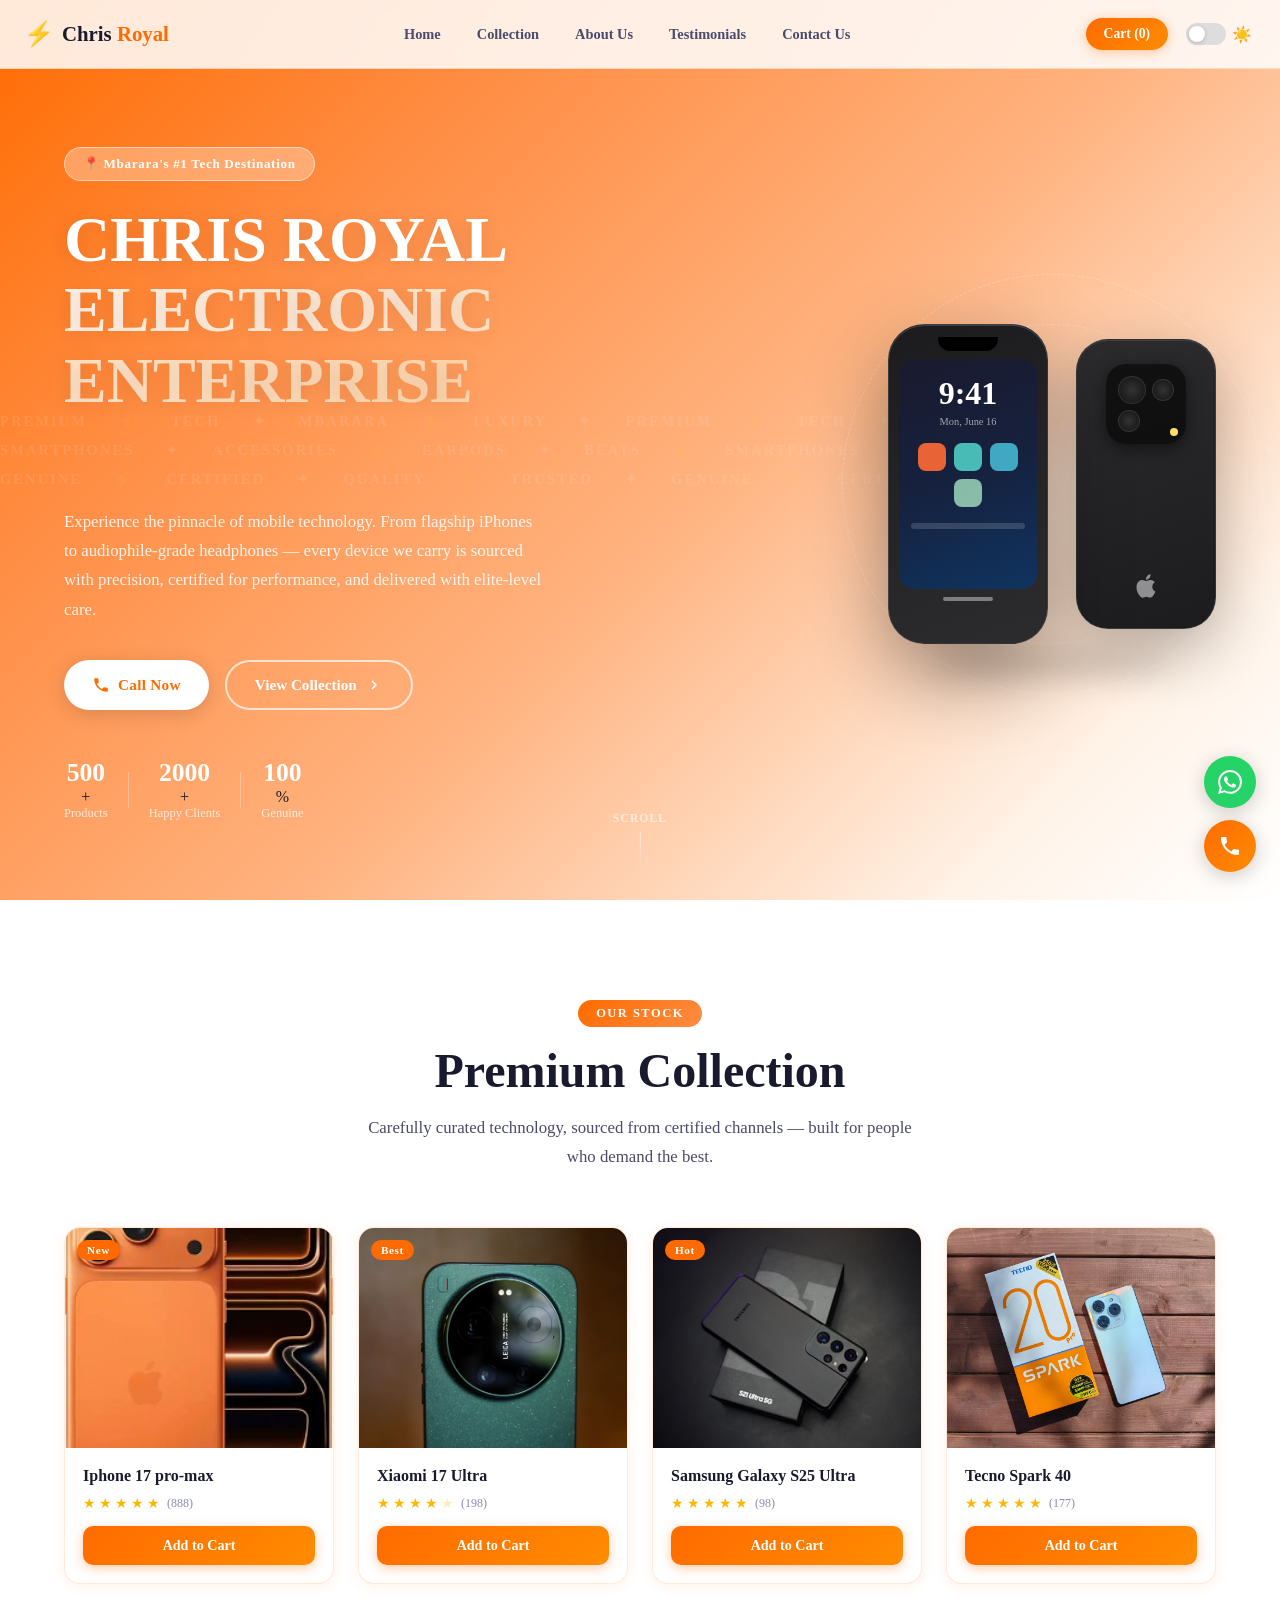
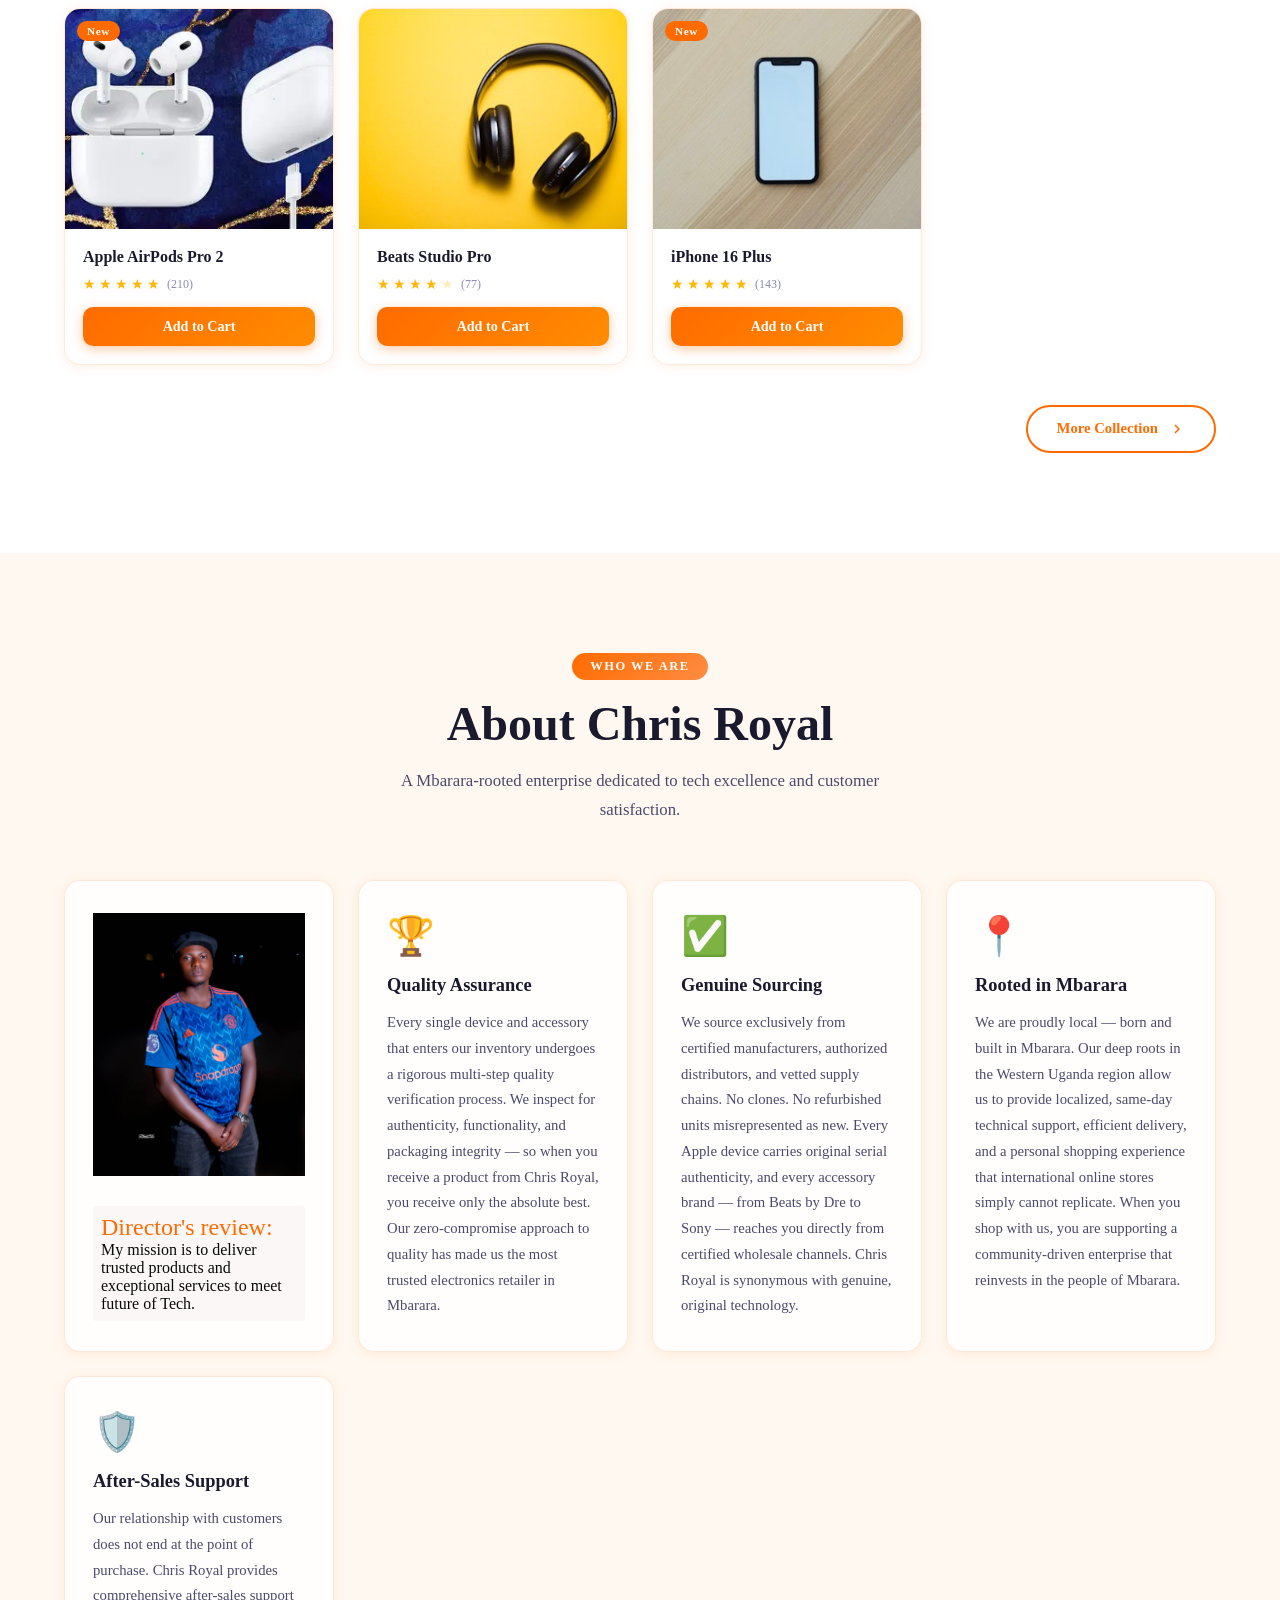
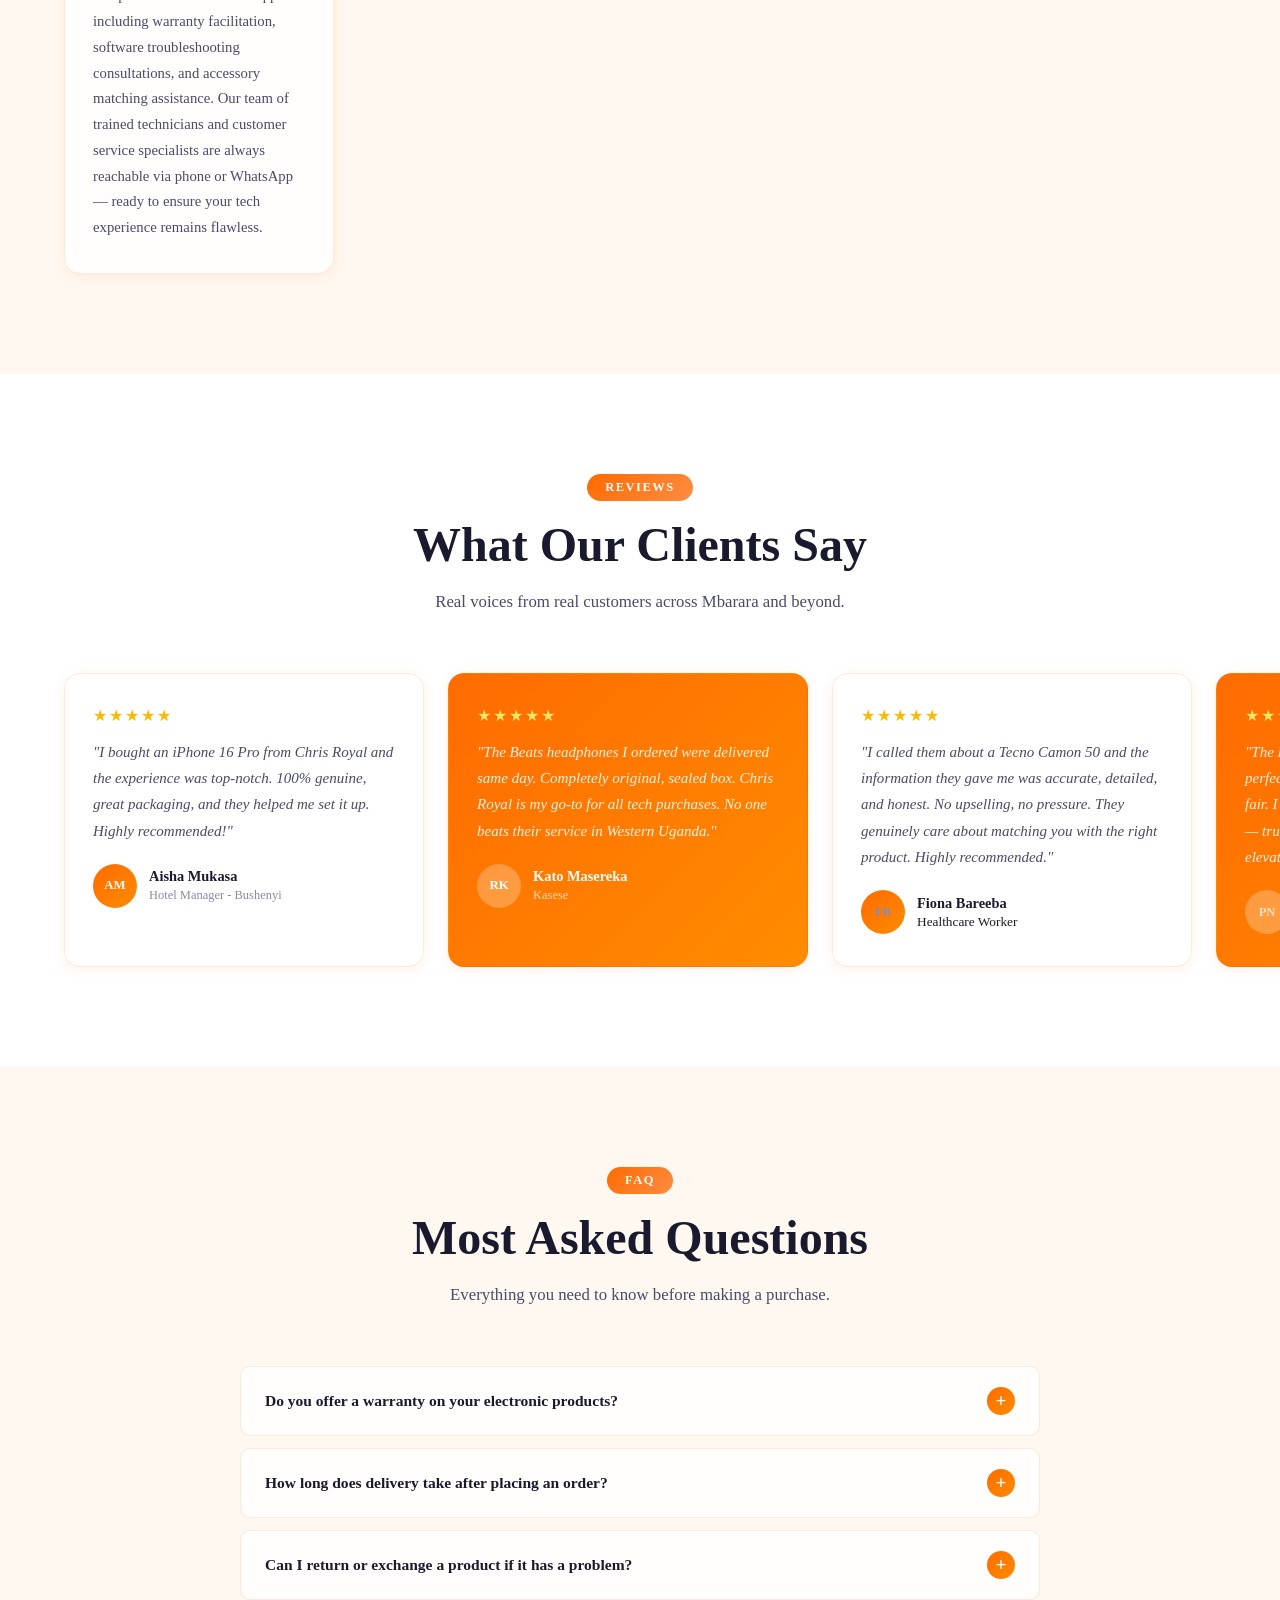
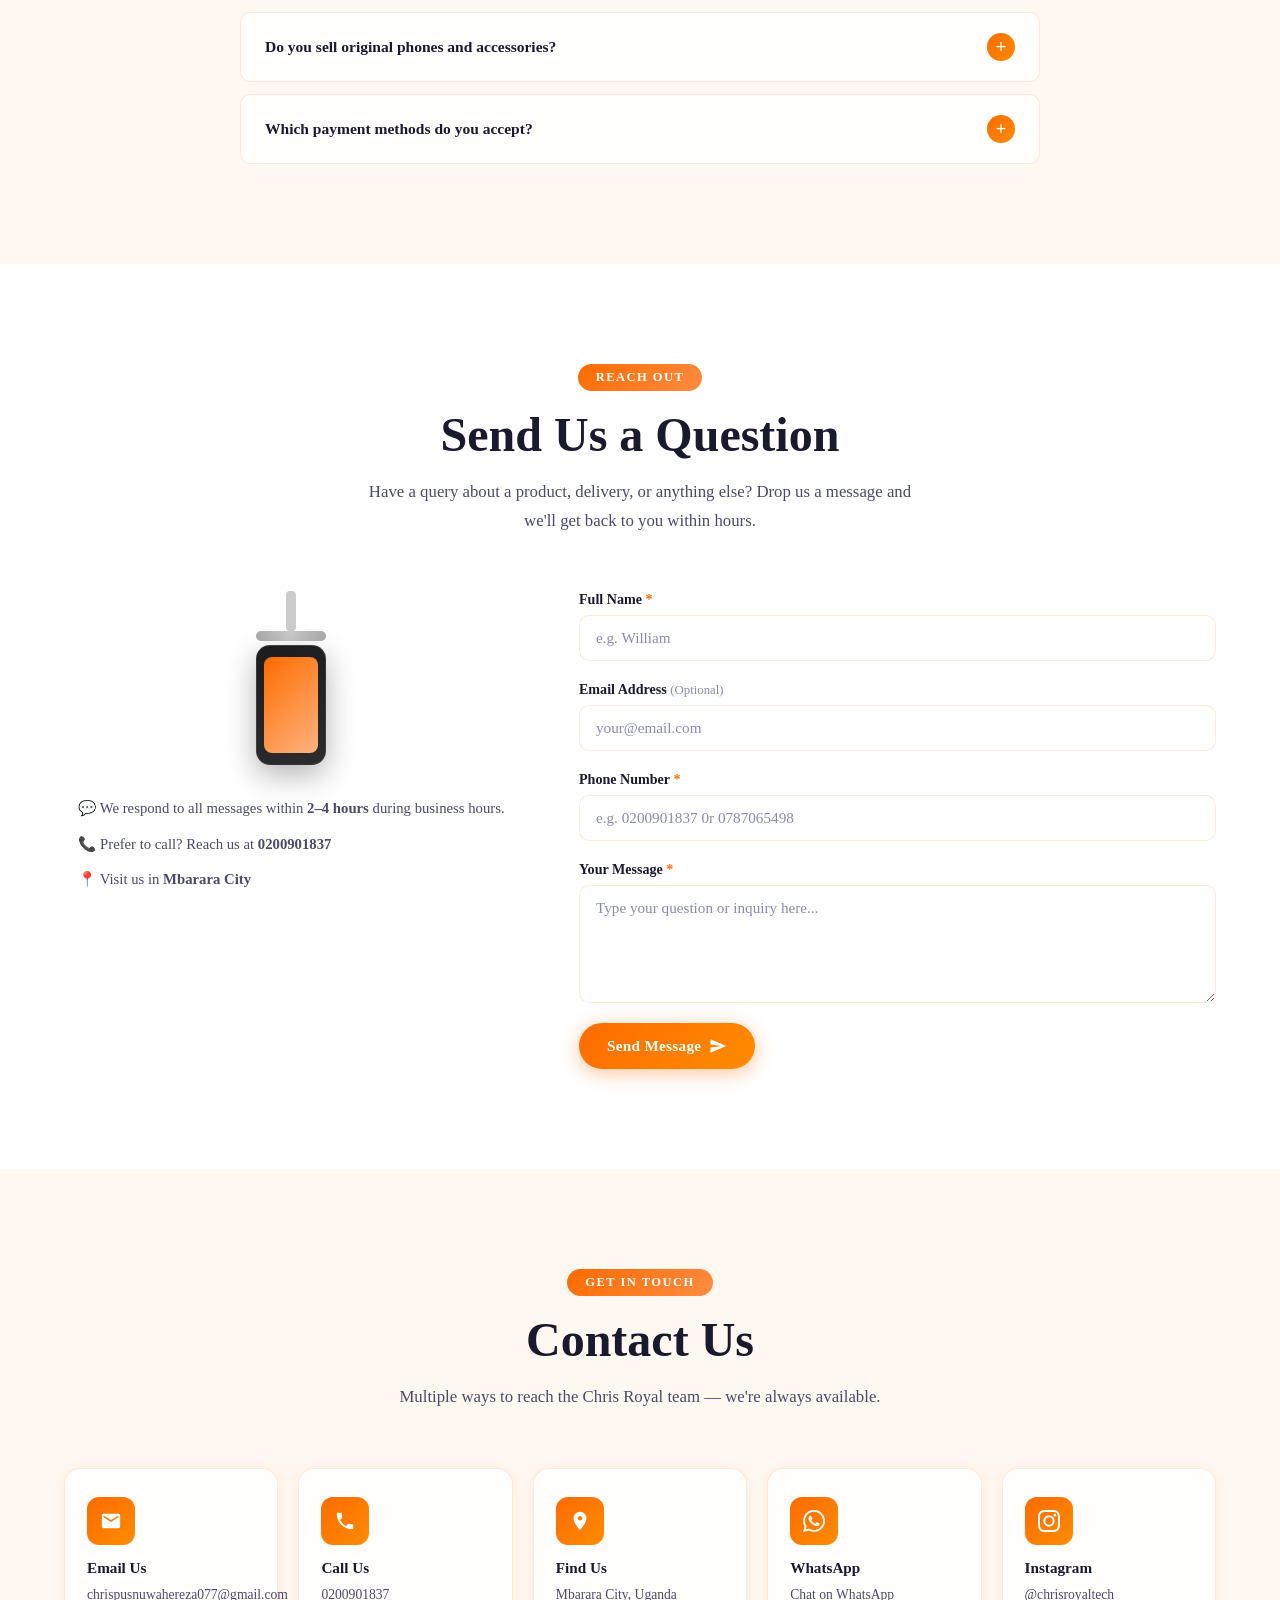
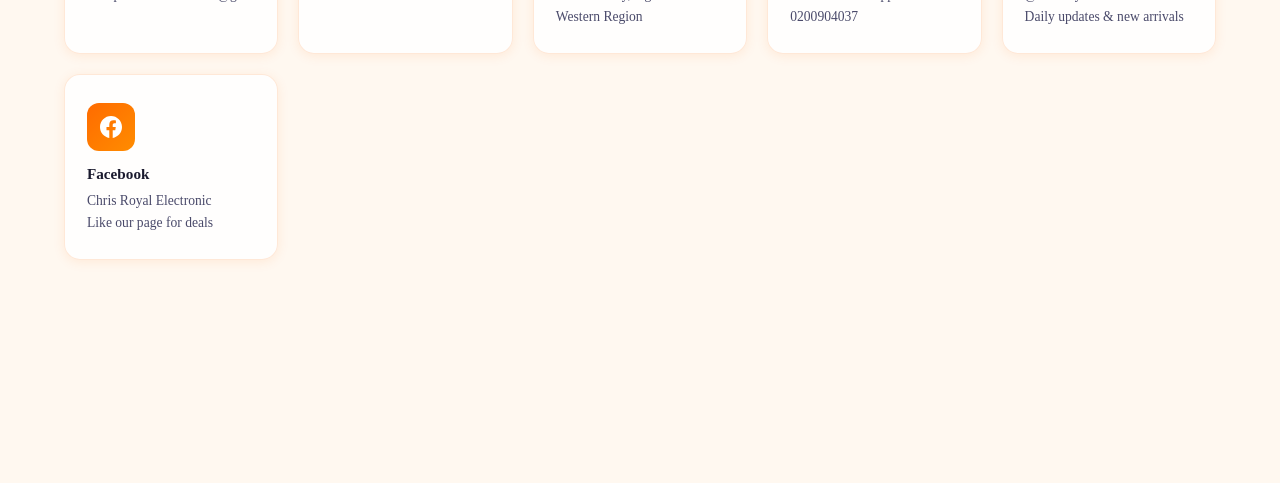
<file: index.html>
<!DOCTYPE html>
<html lang="en">
<head>
  <meta charset="UTF-8" />
  <meta name="viewport" content="width=device-width, initial-scale=1.0" />
  <meta name="description" content="Chris Royal Electronic Enterprise – Premium phones and high-end accessories in Mbarara, Uganda. Shop the latest Tecno, Samsung, iPhones and more." />
  <meta name="keywords" content="phones Mbarara, electronics Uganda, Tecno, iPhone, Samsung, earpods, accessories" />
  <meta name="author" content="Chris Royal Electronic Enterprise" />
  <meta property="og:title" content="Chris Royal Electronic Enterprise" />
  <meta property="og:description" content="Premium phones & accessories in Mbarara. Authenticity guaranteed." />
  <title>Chris Royal Electronic Enterprise - Mbarara</title>
  <link rel="stylesheet" href="style2.css" />
  <link rel="preconnect" href="https://fonts.googleapis.com" />
  <link rel="preconnect" href="https://fonts.gstatic.com" crossorigin />
  <link href="https://fonts.googleapis.com/css2?family=Clash+Display:wght@400;500;600;700&family=Syne:wght@400;600;700;800&family=DM+Sans:ital,opsz,wght@0,9..40,300;0,9..40,400;0,9..40,500;1,9..40,300&display=swap" rel="stylesheet" />
</head>
<body class="light-mode">

  <!-- ====== NAVBAR ====== -->
  <nav class="navbar" id="navbar">
    <div class="nav-inner">
      <div class="nav-logo">
        <span class="logo-icon">⚡</span>
        <span class="logo-text">Chris <strong>Royal</strong></span>
      </div>
      <ul class="nav-links reveal-up" id="navLinks">
        <li><a href="#hero">Home</a></li>
        <li><a href="#collection">Collection</a></li>
        <li><a href="#about">About Us</a></li>
        <li><a href="#testimonials">Testimonials</a></li>
        <li><a href="#contact">Contact Us</a></li>
      </ul>
      <div class="nav-right reveal-up">
        <a href="checkout2.html" class="cart-btn" id="cartBtn">Cart (<span id="cartCount">0</span>)</a>
        <button class="theme-toggle" id="themeToggle" aria-label="Toggle theme">
          <span class="toggle-track">
            <span class="toggle-thumb"></span>
          </span>
          <span class="toggle-label" id="themeLabel">☀️</span>
        </button>
        <button class="hamburger" id="hamburger" aria-label="Menu">
          <span></span><span></span><span></span>
        </button>
      </div>
    </div>
  </nav>

  <!-- ====== HERO SECTION ====== -->
  <section class="hero" id="hero">
    <div class="hero-bg-texture">
      <div class="texture-loop">
        <div class="texture-row">
          <span>PREMIUM</span><span>⚡</span><span>TECH</span><span>✦</span>
          <span>MBARARA</span><span>⚡</span><span>LUXURY</span><span>✦</span>
          <span>PREMIUM</span><span>⚡</span><span>TECH</span><span>✦</span>
          <span>MBARARA</span><span>⚡</span><span>LUXURY</span><span>✦</span>
        </div>
        <div class="texture-row reverse">
          <span>SMARTPHONES</span><span>✦</span><span>ACCESSORIES</span><span>⚡</span>
          <span>EARPODS</span><span>✦</span><span>BEATS</span><span>⚡</span>
          <span>SMARTPHONES</span><span>✦</span><span>ACCESSORIES</span><span>⚡</span>
          <span>EARPODS</span><span>✦</span><span>BEATS</span><span>⚡</span>
        </div>
        <div class="texture-row">
          <span>GENUINE</span><span>⚡</span><span>CERTIFIED</span><span>✦</span>
          <span>QUALITY</span><span>⚡</span><span>TRUSTED</span><span>✦</span>
          <span>GENUINE</span><span>⚡</span><span>CERTIFIED</span><span>✦</span>
          <span>QUALITY</span><span>⚡</span><span>TRUSTED</span><span>✦</span>
        </div>
      </div>
    </div>
    <div class="hero-content">
      <div class="hero-text">
        <div class="hero-badge reveal-up">📍 Mbarara's #1 Tech Destination</div>
        <h1 class="hero-headline reveal-right">
          CHRIS ROYAL<br />
          <div>
          <span class="headline-accent reveal-up">ELECTRONIC ENTERPRISE</span>
          </div>
          <br />
        </h1>
        <p class="hero-sub reveal-right">Experience the pinnacle of mobile technology. From flagship iPhones to audiophile-grade headphones — every device we carry is sourced with precision, certified for performance, and delivered with elite-level care.</p>
        <div class="hero-cta-row reveal-right">
          <button class="btn-primary" onclick="window.location.href='tel:0200901837'">
            <svg width="18" height="18" viewBox="0 0 24 24" fill="currentColor"><path d="M6.62 10.79c1.44 2.83 3.76 5.14 6.59 6.59l2.2-2.2c.27-.27.67-.36 1.02-.24 1.12.37 2.33.57 3.57.57.55 0 1 .45 1 1V20c0 .55-.45 1-1 1-9.39 0-17-7.61-17-17 0-.55.45-1 1-1h3.5c.55 0 1 .45 1 1 0 1.25.2 2.45.57 3.57.11.35.03.74-.25 1.02l-2.2 2.2z"/></svg>
            Call Now
          </button>
          <button class="btn-secondary" onclick="document.getElementById('collection').scrollIntoView({behavior:'smooth'})">
            View Collection
            <svg width="18" height="18" viewBox="0 0 24 24" fill="currentColor"><path d="M8.59 16.59L13.17 12 8.59 7.41 10 6l6 6-6 6-1.41-1.41z"/></svg>
          </button>
        </div>
        <div class="hero-stats reveal-up">
          <div class="stat"><strong class="stat-num" data-target="500">0</strong>+<span class="stat-label">Products</span></div>
          <div class="stat-div"></div>
          <div class="stat"><strong  class="stat-num" data-target="2000">0</strong>+<span class="stat-label">Happy Clients</span></div>
          <div class="stat-div"></div>
          <div class="stat"><strong  class="stat-num" data-target="100">0</strong>%<span class="stat-label">Genuine</span></div>
        </div>
      </div>
      <div class="hero-phone">
        <div class="phone-glow"></div>
        <div class="iphone-wrap">
          <!-- iPhone 17 Front -->
          <div class="iphone-front">
            <div class="iphone-notch"></div>
            <div class="iphone-screen">
              <div class="screen-time">9:41</div>
              <div class="screen-date">Mon, June 16</div>
              <div class="screen-icons">
                <div class="s-icon" style="background:#FF6B35"></div>
                <div class="s-icon" style="background:#4ECDC4"></div>
                <div class="s-icon" style="background:#45B7D1"></div>
                <div class="s-icon" style="background:#96CEB4"></div>
              </div>
              <div class="screen-bar"></div>
            </div>
            <div class="iphone-home-bar"></div>
          </div>
          <!-- iPhone 17 Back -->
          <div class="iphone-back">
            <div class="camera-module">
              <div class="cam cam-main"></div>
              <div class="cam cam-ultra"></div>
              <div class="cam cam-tele"></div>
              <div class="cam-flash"></div>
            </div>
            <div class="apple-logo">
              <svg viewBox="0 0 24 24" fill="currentColor" width="28" height="28"><path d="M18.71 19.5c-.83 1.24-1.71 2.45-3.05 2.47-1.34.03-1.77-.79-3.29-.79-1.53 0-2 .77-3.27.82-1.31.05-2.3-1.32-3.14-2.53C4.25 17 2.94 12.45 4.7 9.39c.87-1.52 2.43-2.48 4.12-2.51 1.28-.02 2.5.87 3.29.87.78 0 2.26-1.07 3.8-.91.65.03 2.47.26 3.64 1.98-.09.06-2.17 1.28-2.15 3.81.03 3.02 2.65 4.03 2.68 4.04-.03.07-.42 1.44-1.38 2.83M13 3.5c.73-.83 1.94-1.46 2.94-1.5.13 1.17-.34 2.35-1.04 3.19-.69.85-1.83 1.51-2.95 1.42-.15-1.15.41-2.35 1.05-3.11z"/></svg>
            </div>
          </div>
        </div>
        <div class="phone-shadow"></div>
        <div class="orbit-ring ring-1"></div>
        <div class="orbit-ring ring-2"></div>
      </div>
    </div>
    <div class="hero-scroll-hint">
      <span>Scroll</span>
      <div class="scroll-line"></div>
    </div>
  </section>

  <!-- ====== COLLECTION SECTION ====== -->
  <section class="collection-section reveal-right" id="collection">
    <div class="container">
      <div class="section-header">
        <span class="section-badge">Our Stock</span>
        <h2>Premium Collection</h2>
        <p>Carefully curated technology, sourced from certified channels — built for people who demand the best.</p>
      </div>
      <div class="product-grid" id="productGrid">
        <!-- EXPLICITLY CODED TEMPLATE CARD -->
        <!--<div class="product-card" data-id="1">
          <div class="card-img-wrap">
            <img src="images/iphone17.webp" alt="iPhone 17 Pro Max" loading="lazy" />
            <div class="card-badge-new">New</div>
          </div>
          <div class="card-body">
            <h3 class="card-title">iPhone 17 Pro Max</h3>
            <div class="card-rating">
              <span class="star">★</span><span class="star">★</span><span class="star">★</span><span class="star">★</span><span class="star">★</span>
              <span class="rating-count">(124)</span>
            </div>
            <button class="add-to-cart-btn" onclick="addToCart(this, 1, 'iPhone 17 Pro Max', '')">
              Add to Cart
            </button>
          </div>
        </div>-->
      </div>
      <div class="more-collection-wrap">
        <button class="more-btn" id="moreBtn" onclick="loadMoreProducts()">
          More Collection
          <svg width="18" height="18" viewBox="0 0 24 24" fill="currentColor"><path d="M8.59 16.59L13.17 12 8.59 7.41 10 6l6 6-6 6-1.41-1.41z"/></svg>
        </button>
      </div>
    </div>
  </section>

  <!-- ====== ABOUT US SECTION ====== -->
  <section class="about-section" id="about">
    <div class="container">
      <div class="section-header reveal-up ">
        <span class="section-badge">Who We Are</span>
        <h2>About Chris Royal</h2>
        <p>A Mbarara-rooted enterprise dedicated to tech excellence and customer satisfaction.</p>
      </div>
      <div class="about-grid">
          <div class="about-card">
          <div class="about-img"><img src="images/chris.jpg" alt="Chrispus photo" loading="lazy">
          <div class="about-me"><span class="director">Director's review:</span> My mission is to deliver trusted products and exceptional services to meet future of Tech.
          </div>
          </div>
        </div>
        <div class="about-card reveal-up">
          <div class="about-icon">🏆</div>
          <h3>Quality Assurance</h3>
          <p>Every single device and accessory that enters our inventory undergoes a rigorous multi-step quality verification process. We inspect for authenticity, functionality, and packaging integrity — so when you receive a product from Chris Royal, you receive only the absolute best. Our zero-compromise approach to quality has made us the most trusted electronics retailer in Mbarara.</p>
        </div>
        <div class="about-card reveal-up">
          <div class="about-icon">✅</div>
          <h3>Genuine Sourcing</h3>
          <p>We source exclusively from certified manufacturers, authorized distributors, and vetted supply chains. No clones. No refurbished units misrepresented as new. Every Apple device carries original serial authenticity, and every accessory brand — from Beats by Dre to Sony — reaches you directly from certified wholesale channels. Chris Royal is synonymous with genuine, original technology.</p>
        </div>
        <div class="about-card reveal-up">
          <div class="about-icon">📍</div>
          <h3>Rooted in Mbarara</h3>
          <p>We are proudly local — born and built in Mbarara. Our deep roots in the Western Uganda region allow us to provide localized, same-day technical support, efficient delivery, and a personal shopping experience that international online stores simply cannot replicate. When you shop with us, you are supporting a community-driven enterprise that reinvests in the people of Mbarara.</p>
        </div>
        <div class="about-card reveal-up">
          <div class="about-icon">🛡️</div>
          <h3>After-Sales Support</h3>
          <p>Our relationship with customers does not end at the point of purchase. Chris Royal provides comprehensive after-sales support including warranty facilitation, software troubleshooting consultations, and accessory matching assistance. Our team of trained technicians and customer service specialists are always reachable via phone or WhatsApp — ready to ensure your tech experience remains flawless.</p>
        </div>
      </div>
    </div>
  </section>

  <!-- ====== TESTIMONIALS ====== -->
  <section class="testimonials-section reveal-right" id="testimonials">
    <div class="container">
      <div class="section-header reveal-up">
        <span class="section-badge">Reviews</span>
        <h2>What Our Clients Say</h2>
        <p>Real voices from real customers across Mbarara and beyond.</p>
      </div>
      <div class="testimonials-grid testimonials-track-wrap">
        <div class="testimonials-track" id="testimonialTtrack">
        <div class="testi-card">
          <div class="testi-stars">★★★★★</div>
          <p>"I bought an iPhone 16 Pro from Chris Royal and the experience was top-notch. 100% genuine, great packaging, and they helped me set it up. Highly recommended!"</p>
          <div class="testi-author">
            <div class="testi-avatar">AM</div>
            <div>
              <strong>Aisha Mukasa</strong>
              <span>Hotel Manager - Bushenyi </span>
            </div>
          </div>
        </div>
        <div class="testi-card featured">
          <div class="testi-stars">★★★★★</div>
          <p>"The Beats headphones I ordered were delivered same day. Completely original, sealed box. Chris Royal is my go-to for all tech purchases. No one beats their service in Western Uganda."</p>
          <div class="testi-author">
            <div class="testi-avatar">RK</div>
            <div>
              <strong>Kato Masereka</strong>
              <span>Kasese</span>
            </div>
          </div>
        </div>
                  <div class="testi-card">
            <div class="testi-stars">★★★★★</div>
            <p>"I called them about a Tecno Camon 50 and the information they gave me was accurate, detailed, and honest. No upselling, no pressure. They genuinely care about matching you with the right product. Highly recommended."</p>
            <div class="testi-author"><span class="testi-avatar">FB</span><div><strong>Fiona Bareeba</strong><small>Healthcare Worker</small></div></div>
          </div>
                  <div class="testi-card featured">
            <div class="testi-stars">★★★★★</div>
            <p>"The Beats headphones I purchased were perfectly genuine and the price was incredibly fair. I also loved the sleek phone covers they had — truly premium accessories. Chris Royal is elevating Mbarara's tech game."</p>
            <div class="testi-author"><span class="testi-avatar">PN</span><div><strong>Preston</strong><small>Entrepreneur, Mbarara</small></div></div>
          </div>
        <div class="testi-card">
          <div class="testi-stars">★★★★★</div>
          <p>"Excellent customer service! I had questions about compatibility before buying AirPods and the team was incredibly helpful and patient. Will definitely shop again."</p>
          <div class="testi-author">
            <div class="testi-avatar">JB</div>
            <div>
              <strong>Janet Binomugisha</strong>
              <span>Wholesaler-Kabale</span>
            </div>
          </div>
        </div>
                  <div class="testi-card featured">
            <div class="testi-stars">★★★★★</div>
            <p>"My AirPods Pro from Chris Royal — still working flawlessly after 8 months. When a colleague bought supposedly genuine ones from a random vendor, they failed within weeks. Quality you can trust, only from Chris Royal."</p>
            <div class="testi-author"><span class="testi-avatar">DM</span><div><strong>David Muzoora</strong><small>Business Analyst-Mbarara</small></div></div>
          </div>
      </div>
    </div>
    </div>
  </section>

  <!-- ====== FAQ SECTION ====== -->
  <section class="faq-section reveal-up" id="faq">
    <div class="container">
      <div class="section-header">
        <span class="section-badge">FAQ</span>
        <h2>Most Asked Questions</h2>
        <p>Everything you need to know before making a purchase.</p>
      </div>
      <div class="faq-list">
        <div class="faq-item">
          <button class="faq-trigger" onclick="toggleFAQ(this)">
            <span>Do you offer a warranty on your electronic products?</span>
            <span class="faq-icon">+</span>
          </button>
          <div class="faq-body">
            <p>Yes, absolutely. All smartphones sold at Chris Royal Electronic Enterprise come with a manufacturer's warranty ranging from 12 to 24 months depending on the brand and model. Accessories such as earbuds, headphones, and phone covers carry a minimum 6-month warranty. Our warranty covers manufacturing defects and hardware failures under normal usage conditions. In addition to the manufacturer's warranty, we offer a 7-day return policy for items that are dead on arrival (DOA) or arrive with undisclosed factory defects. Simply contact us via WhatsApp or phone with proof of purchase, and our team will guide you through the process swiftly.</p>
          </div>
        </div>
        <div class="faq-item">
          <button class="faq-trigger" onclick="toggleFAQ(this)">
            <span>How long does delivery take after placing an order?</span>
            <span class="faq-icon">+</span>
          </button>
          <div class="faq-body">
            <p>Delivery timelines at Chris Royal depend on your location. For customers within Mbarara City and its immediate suburbs, we offer same-day delivery for orders placed before 2:00 PM East Africa Time. For customers located in nearby towns such as Bushenyi, Kabale, Ntungamo, and Ibanda, delivery typically takes 1 to 2 business days. For orders being shipped to Kampala and other distant regions of Uganda, the estimated delivery window is 2 to 3 business days. We coordinate all deliveries through trusted courier partners and provide order tracking details upon dispatch. Urgent orders can be discussed directly with our team via WhatsApp for priority fulfillment options.</p>
          </div>
        </div>
        <div class="faq-item">
          <button class="faq-trigger" onclick="toggleFAQ(this)">
            <span>Can I return or exchange a product if it has a problem?</span>
            <span class="faq-icon">+</span>
          </button>
          <div class="faq-body">
            <p>Yes, we maintain a fair and transparent return and exchange policy. If a product you receive is defective, damaged in transit, or significantly different from what was described, you are entitled to a full exchange or store credit within 7 days of delivery. To initiate a return or exchange, you will need to provide your order receipt, the original packaging, and a brief description or video of the issue. Products that have been physically damaged by the customer, have broken warranty seals, or are missing original accessories are not eligible for return. We strongly advise customers to inspect products upon delivery and report any visible issues immediately. Our customer support team is available daily to process all valid claims efficiently and professionally.</p>
          </div>
        </div>
        <div class="faq-item">
          <button class="faq-trigger" onclick="toggleFAQ(this)">
            <span>Do you sell original phones and accessories?</span>
            <span class="faq-icon">+</span>
          </button>
          <div class="faq-body">
            <p>Without exception — yes. Chris Royal Electronic Enterprise is firmly committed to selling only 100% original, genuine products. All iPhones and Samsung devices we stock are sourced directly from authorized distributor networks and come with verifiable IMEI numbers that can be checked against the official Apple or Samsung global databases. Our audio accessories — including Apple AirPods, Beats by Dre, Sony WH headphones, and JBL speakers — arrive in factory-sealed packaging with valid serial numbers. We categorically refuse to stock or sell counterfeit, clone, or "inspired by" versions of any brand. Our reputation in Mbarara has been built entirely on authenticity, and we will never compromise that for any margin advantage.</p>
          </div>
        </div>
        <div class="faq-item">
          <button class="faq-trigger" onclick="toggleFAQ(this)">
            <span>Which payment methods do you accept?</span>
            <span class="faq-icon">+</span>
          </button>
          <div class="faq-body">
            <p>We accept a wide range of convenient payment methods to serve all our customers effectively. For in-store and local delivery purchases, we accept cash (Ugandan Shillings), MTN Mobile Money, and Airtel Money — all transactions confirmed instantly before dispatch. For customers ordering remotely or from outside Mbarara, we process payments through MTN MoMo Pay, Airtel Money Pay, and direct bank transfers to our registered business account. International customers can arrange payment via Western Union or direct USD bank transfer. All transactions are fully documented with digital receipts sent via WhatsApp or SMS. We do not store or share any payment information — your financial data remains completely private and secure at all times.</p>
          </div>
        </div>
      </div>
    </div>
  </section>

  <!-- ====== SEND QUESTION / CONTACT FORM ====== -->
  <section class="form-section reveal-right" id="sendQuestion">
    <div class="container">
      <div class="section-header">
        <span class="section-badge">Reach Out</span>
        <h2>Send Us a Question</h2>
        <p>Have a query about a product, delivery, or anything else? Drop us a message and we'll get back to you within hours.</p>
      </div>
      <div class="form-wrap">
        <div class="form-deco">
          <div class="phone-stand">
            <div class="stand-neck"></div>
            <div class="stand-base"></div>
            <div class="stand-phone">
              <div class="stand-screen"></div>
            </div>
          </div>
          <div class="form-deco-text reveal-up">
            <p>💬 We respond to all messages within <strong>2–4 hours</strong> during business hours.</p>
            <p>📞 Prefer to call? Reach us at <strong>0200901837</strong></p>
            <p>📍 Visit us in <strong>Mbarara City</strong></p>
          </div>
        </div>
        <form class="contact-form" id="contactForm"
          action="https://formsubmit.co/chrispusnuwahereza077@gmail.com"
          method="POST"
          onsubmit="handleFormSubmit(event)">
          <input type="hidden" name="_captcha" value="false" />
          <input type="hidden" name="_template" value="table" />
          <input type="hidden" name="_subject" value="New Inquiry – Chris Royal Electronic Enterprise" />
          <input type="hidden" name="_next" value="" />

          <div class="form-group">
            <label for="fname">Full Name <span class="req">*</span></label>
            <input type="text" id="fname" name="name" placeholder="e.g. William" />
          </div>
          <div class="form-group">
            <label for="femail">Email Address <span class="optional">(Optional)</span></label>
            <input type="email" id="femail" name="email" placeholder="your@email.com" />
          </div>
          <div class="form-group">
            <label for="fphone">Phone Number <span class="req">*</span></label>
            <input type="tel" id="fphone" name="phone" placeholder="e.g. 0200901837 0r 0787065498" />
          </div>
          <div class="form-group">
            <label for="fmessage">Your Message <span class="req">*</span></label>
            <textarea id="fmessage" name="message" rows="5" placeholder="Type your question or inquiry here..."></textarea>
          </div>
          <div class="form-error" id="formError" style="display:none;"></div>
          <button type="submit" class="btn-primary form-submit-btn">
            Send Message
            <svg width="18" height="18" viewBox="0 0 24 24" fill="currentColor"><path d="M2 21l21-9L2 3v7l15 2-15 2v7z"/></svg>
          </button>
        </form>
      </div>
    </div>
  </section>

  <!-- SUCCESS OVERLAY -->
  <div class="success-overlay" id="successOverlay" style="display:none;">
    <div class="success-box">
      <div class="success-check">
        <svg class="check-svg" viewBox="0 0 52 52">
          <circle class="check-circle" cx="26" cy="26" r="25" fill="none"/>
          <path class="check-tick" fill="none" d="M14 27l8 8 16-16"/>
        </svg>
      </div>
      <h2>Form Submitted!</h2>
      <p>Thank you for reaching out to Chris Royal Electronic Enterprise. We'll get back to you shortly.</p>
      <button class="btn-primary" onclick="closeSuccessOverlay()">Back to Main Section</button>
    </div>
  </div>

  <!-- ====== CONTACT SECTION ====== -->
  <section class="contact-section reveal-right" id="contact">
    <div class="container">
      <div class="section-header">
        <span class="section-badge">Get In Touch</span>
        <h2>Contact Us</h2>
        <p>Multiple ways to reach the Chris Royal team — we're always available.</p>
      </div>
      <div class="contact-grid">
        <div class="contact-card">
          <div class="contact-icon">
            <svg viewBox="0 0 24 24" fill="currentColor"><path d="M20 4H4c-1.1 0-2 .9-2 2v12c0 1.1.9 2 2 2h16c1.1 0 2-.9 2-2V6c0-1.1-.9-2-2-2zm0 4l-8 5-8-5V6l8 5 8-5v2z"/></svg>
          </div>
          <h4>Email Us</h4>
          <a href="mailto:chrispusnuwahereza077@gmail.com">chrispusnuwahereza077@gmail.com</a>
        </div>
        <div class="contact-card">
          <div class="contact-icon">
            <svg viewBox="0 0 24 24" fill="currentColor"><path d="M6.62 10.79c1.44 2.83 3.76 5.14 6.59 6.59l2.2-2.2c.27-.27.67-.36 1.02-.24 1.12.37 2.33.57 3.57.57.55 0 1 .45 1 1V20c0 .55-.45 1-1 1-9.39 0-17-7.61-17-17 0-.55.45-1 1-1h3.5c.55 0 1 .45 1 1 0 1.25.2 2.45.57 3.57.11.35.03.74-.25 1.02l-2.2 2.2z"/></svg>
          </div>
          <h4>Call Us</h4>
          <a href="tel:0200901837">0200901837</a>
        </div>
        <div class="contact-card">
          <div class="contact-icon">
            <svg viewBox="0 0 24 24" fill="currentColor"><path d="M12 2C8.13 2 5 5.13 5 9c0 5.25 7 13 7 13s7-7.75 7-13c0-3.87-3.13-7-7-7zm0 9.5c-1.38 0-2.5-1.12-2.5-2.5s1.12-2.5 2.5-2.5 2.5 1.12 2.5 2.5-1.12 2.5-2.5 2.5z"/></svg>
          </div>
          <h4>Find Us</h4>
          <span>Mbarara City, Uganda</span>
          <span>Western Region</span>
        </div>
        <div class="contact-card">
          <div class="contact-icon social-icon-wrap">
            <svg viewBox="0 0 24 24" fill="currentColor"><path d="M17.472 14.382c-.297-.149-1.758-.867-2.03-.967-.273-.099-.471-.148-.67.15-.197.297-.767.966-.94 1.164-.173.199-.347.223-.644.075-.297-.15-1.255-.463-2.39-1.475-.883-.788-1.48-1.761-1.653-2.059-.173-.297-.018-.458.13-.606.134-.133.298-.347.446-.52.149-.174.198-.298.298-.497.099-.198.05-.371-.025-.52-.075-.149-.669-1.612-.916-2.207-.242-.579-.487-.5-.669-.51-.173-.008-.371-.01-.57-.01-.198 0-.52.074-.792.372-.272.297-1.04 1.016-1.04 2.479 0 1.462 1.065 2.875 1.213 3.074.149.198 2.096 3.2 5.077 4.487.709.306 1.262.489 1.694.625.712.227 1.36.195 1.871.118.571-.085 1.758-.719 2.006-1.413.248-.694.248-1.289.173-1.413-.074-.124-.272-.198-.57-.347m-5.421 7.403h-.004a9.87 9.87 0 01-5.031-1.378l-.361-.214-3.741.982.998-3.648-.235-.374a9.86 9.86 0 01-1.51-5.26c.001-5.45 4.436-9.884 9.888-9.884 2.64 0 5.122 1.03 6.988 2.898a9.825 9.825 0 012.893 6.994c-.003 5.45-4.437 9.884-9.885 9.884m8.413-18.297A11.815 11.815 0 0012.05 0C5.495 0 .16 5.335.157 11.892c0 2.096.547 4.142 1.588 5.945L.057 24l6.305-1.654a11.882 11.882 0 005.683 1.448h.005c6.554 0 11.89-5.335 11.893-11.893a11.821 11.821 0 00-3.48-8.413z"/></svg>
          </div>
          <h4>WhatsApp</h4>
          <a href="https://wa.me/256200904037" target="_blank">Chat on WhatsApp</a>
          <span>0200904037</span>
        </div>
        <div class="contact-card">
          <div class="contact-icon">
            <svg viewBox="0 0 24 24" fill="currentColor"><path d="M12 2.163c3.204 0 3.584.012 4.85.07 3.252.148 4.771 1.691 4.919 4.919.058 1.265.069 1.645.069 4.849 0 3.205-.012 3.584-.069 4.849-.149 3.225-1.664 4.771-4.919 4.919-1.266.058-1.644.07-4.85.07-3.204 0-3.584-.012-4.849-.07-3.26-.149-4.771-1.699-4.919-4.92-.058-1.265-.07-1.644-.07-4.849 0-3.204.013-3.583.07-4.849.149-3.227 1.664-4.771 4.919-4.919 1.266-.057 1.645-.069 4.849-.069zM12 0C8.741 0 8.333.014 7.053.072 2.695.272.273 2.69.073 7.052.014 8.333 0 8.741 0 12c0 3.259.014 3.668.072 4.948.2 4.358 2.618 6.78 6.98 6.98C8.333 23.986 8.741 24 12 24c3.259 0 3.668-.014 4.948-.072 4.354-.2 6.782-2.618 6.979-6.98.059-1.28.073-1.689.073-4.948 0-3.259-.014-3.667-.072-4.947-.196-4.354-2.617-6.78-6.979-6.98C15.668.014 15.259 0 12 0zm0 5.838a6.162 6.162 0 100 12.324 6.162 6.162 0 000-12.324zM12 16a4 4 0 110-8 4 4 0 010 8zm6.406-11.845a1.44 1.44 0 100 2.881 1.44 1.44 0 000-2.881z"/></svg>
          </div>
          <h4>Instagram</h4>
          <a href="https://instagram.com/chrisroyaltech" target="_blank">@chrisroyaltech</a>
          <span>Daily updates & new arrivals</span>
        </div>
        <div class="contact-card">
          <div class="contact-icon">
            <svg viewBox="0 0 24 24" fill="currentColor"><path d="M24 12.073c0-6.627-5.373-12-12-12s-12 5.373-12 12c0 5.99 4.388 10.954 10.125 11.854v-8.385H7.078v-3.47h3.047V9.43c0-3.007 1.792-4.669 4.533-4.669 1.312 0 2.686.235 2.686.235v2.953H15.83c-1.491 0-1.956.925-1.956 1.874v2.25h3.328l-.532 3.47h-2.796v8.385C19.612 23.027 24 18.062 24 12.073z"/></svg>
          </div>
          <h4>Facebook</h4>
          <a href="https://facebook.com/ChrisRoyalElectronic" target="_blank">Chris Royal Electronic</a>
          <span>Like our page for deals</span>
        </div>
      </div>
    </div>
  </section>

  <!-- ====== FOOTER ====== -->
  <footer class="footer reveal-up">
    <div class="footer-inner">
      <div class="footer-logo">
        <span class="logo-icon">⚡</span>
        <span class="logo-text">Chris<strong>Royal</strong></span>
      </div>
      <p class="footer-copy">© <span id="footerYear"></span> Chris Royal Electronic Enterprise. All rights reserved. || Powered by <strong>Tash in Tech</strong></p>
    </div>
  </footer>

  <!-- ====== FLOATING ACTION BUTTONS ====== -->
  <div class="fab-cluster">
    <a href="https://wa.me/256200904037" target="_blank" class="fab fab-whatsapp" aria-label="WhatsApp">
      <svg viewBox="0 0 24 24" fill="currentColor"><path d="M17.472 14.382c-.297-.149-1.758-.867-2.03-.967-.273-.099-.471-.148-.67.15-.197.297-.767.966-.94 1.164-.173.199-.347.223-.644.075-.297-.15-1.255-.463-2.39-1.475-.883-.788-1.48-1.761-1.653-2.059-.173-.297-.018-.458.13-.606.134-.133.298-.347.446-.52.149-.174.198-.298.298-.497.099-.198.05-.371-.025-.52-.075-.149-.669-1.612-.916-2.207-.242-.579-.487-.5-.669-.51-.173-.008-.371-.01-.57-.01-.198 0-.52.074-.792.372-.272.297-1.04 1.016-1.04 2.479 0 1.462 1.065 2.875 1.213 3.074.149.198 2.096 3.2 5.077 4.487.709.306 1.262.489 1.694.625.712.227 1.36.195 1.871.118.571-.085 1.758-.719 2.006-1.413.248-.694.248-1.289.173-1.413-.074-.124-.272-.198-.57-.347m-5.421 7.403h-.004a9.87 9.87 0 01-5.031-1.378l-.361-.214-3.741.982.998-3.648-.235-.374a9.86 9.86 0 01-1.51-5.26c.001-5.45 4.436-9.884 9.888-9.884 2.64 0 5.122 1.03 6.988 2.898a9.825 9.825 0 012.893 6.994c-.003 5.45-4.437 9.884-9.885 9.884m8.413-18.297A11.815 11.815 0 0012.05 0C5.495 0 .16 5.335.157 11.892c0 2.096.547 4.142 1.588 5.945L.057 24l6.305-1.654a11.882 11.882 0 005.683 1.448h.005c6.554 0 11.89-5.335 11.893-11.893a11.821 11.821 0 00-3.48-8.413z"/></svg>
    </a>
    <a href="tel:0200901837" class="fab fab-call" aria-label="Call">
      <svg viewBox="0 0 24 24" fill="currentColor"><path d="M6.62 10.79c1.44 2.83 3.76 5.14 6.59 6.59l2.2-2.2c.27-.27.67-.36 1.02-.24 1.12.37 2.33.57 3.57.57.55 0 1 .45 1 1V20c0 .55-.45 1-1 1-9.39 0-17-7.61-17-17 0-.55.45-1 1-1h3.5c.55 0 1 .45 1 1 0 1.25.2 2.45.57 3.57.11.35.03.74-.25 1.02l-2.2 2.2z"/></svg>
    </a>
  </div>

  <script src="script2.js" defer></script>
</body>
</html>
</file>
<file: style2.css>
/* ===================================================
   CHRIS ROYAL ELECTRONIC ENTERPRISE — style.css
   Premium Orange-Cream Glassmorphism Theme
   =================================================== */

/* ---------- CSS VARIABLES ---------- */
:root {
  --orange: #FF6B00;
  --orange-light: #FF8C42;
  --orange-soft: #FFB380;
  --cream: #FFF8F0;
  --cream-dark: #F5EDE0;
  --white: #FFFFFF;
  --black: #0A0A0A;
  --text-dark: #1A1A2E;
  --text-mid: #4A4A6A;
  --text-light: #8A8AB0;
  --card-bg: rgba(255, 255, 255, 0.85);
  --card-border: rgba(255, 107, 0, 0.15);
  --glass-bg: rgba(255, 255, 255, 0.6);
  --glass-border: rgba(255, 107, 0, 0.2);
  --shadow-sm: 0 2px 12px rgba(255, 107, 0, 0.1);
  --shadow-md: 0 8px 32px rgba(255, 107, 0, 0.15);
  --shadow-lg: 0 20px 60px rgba(255, 107, 0, 0.2);
  --nav-bg: rgba(255, 255, 255, 0.85);
  --section-bg: #FFFFFF;
  --section-alt: #FFF8F0;
  --font-display: 'roboto';
  --font-body: 'roboto';
  --radius: 16px;
  --radius-sm: 10px;
  --transition: 0.3s cubic-bezier(0.4, 0, 0.2, 1);
}

body.dark-mode {
  --cream: #0F0F1A;
  --cream-dark: #1A1A2E;
  --white: #1E1E30;
  --black: #FFFFFF;
  --text-dark: #F0F0FF;
  --text-mid: #B0B0D0;
  --text-light: #7070A0;
  --card-bg: rgba(30, 30, 48, 0.95);
  --card-border: rgba(255, 107, 0, 0.25);
  --glass-bg: rgba(20, 20, 35, 0.7);
  --glass-border: rgba(255, 107, 0, 0.3);
  --nav-bg: rgba(15, 15, 26, 0.95);
  --section-bg: #0F0F1A;
  --section-alt: #1A1A2E;
  --shadow-md: 0 8px 32px rgba(0, 0, 0, 0.4);
}

/* ---------- RESET & BASE ---------- */
*, *::before, *::after { box-sizing: border-box; margin: 0; padding: 0; }

html { scroll-behavior: smooth; font-size: 16px; overflow-x: hidden; }

body {
  font-family: var(--font-body);
  background-color: var(--cream);
  color: var(--text-dark);
  transition: background 0.4s ease, color 0.4s ease;
  overflow-x: hidden;
  scroll-behavior: smooth;
}

img { max-width: 100%; display: block; }
a { text-decoration: none; color: inherit; }
button { cursor: pointer; border: none; background: none; font-family: inherit; }

.container {
  width: 100%;
  max-width: 1200px;
  margin: 0 auto;
  padding: 0 24px;
}

/* ---------- SECTION HEADERS ---------- */
.section-header {
  text-align: center;
  margin-bottom: 56px;
}

.section-badge {
  display: inline-block;
  padding: 6px 18px;
  background: linear-gradient(135deg, var(--orange), var(--orange-light));
  color: #fff;
  border-radius: 50px;
  font-size: 0.78rem;
  font-weight: 700;
  letter-spacing: 0.12em;
  text-transform: uppercase;
  margin-bottom: 16px;
}

.section-header h2 {
  font-family: var(--font-display);
  font-size: clamp(2rem, 4vw, 3rem);
  font-weight: 800;
  color: var(--text-dark);
  line-height: 1.15;
  margin-bottom: 16px;
}

.section-header p {
  font-size: 1.05rem;
  color: var(--text-mid);
  max-width: 560px;
  margin: 0 auto;
  line-height: 1.7;
}

/* ---------- BUTTONS ---------- */
.btn-primary {
  display: inline-flex;
  align-items: center;
  gap: 8px;
  padding: 14px 28px;
  background: linear-gradient(135deg, var(--orange), #FF8C00);
  color: #fff;
  border-radius: 50px;
  font-weight: 700;
  font-size: 0.95rem;
  letter-spacing: 0.02em;
  transition: var(--transition);
  box-shadow: 0 4px 20px rgba(255, 107, 0, 0.4);
  border: none;
}
.btn-primary:hover {
  transform: translateY(-2px);
  box-shadow: 0 8px 30px rgba(255, 107, 0, 0.5);
}

.btn-secondary {
  display: inline-flex;
  align-items: center;
  gap: 8px;
  padding: 14px 28px;
  background: transparent;
  color: var(--text-dark);
  border: 2px solid var(--text-dark);
  border-radius: 50px;
  font-weight: 700;
  font-size: 0.95rem;
  transition: var(--transition);
}
body.dark-mode .btn-secondary { color: var(--white); border-color: var(--white); }
.btn-secondary:hover {
  background: var(--text-dark);
  color: var(--white);
  transform: translateY(-2px);
}
body.dark-mode .btn-secondary:hover { background: var(--white); color: var(--text-dark); }

/* ============================================================
   NAVBAR
   ============================================================ */
.navbar {
  position: fixed;
  top: 0; left: 0; right: 0;
  z-index: 1000;
  backdrop-filter: blur(20px);
  -webkit-backdrop-filter: blur(20px);
  background: var(--nav-bg);
  border-bottom: 1px solid var(--glass-border);
  transition: background 0.4s ease;
}

.nav-inner {
  display: flex;
  align-items: center;
  justify-content: space-between;
  height: 68px;
  padding: 0 24px;
  max-width: 1300px;
  margin: 0 auto;
}

.nav-logo {
  display: flex;
  align-items: center;
  gap: 8px;
  font-family: var(--font-display);
  font-size: 1.3rem;
  font-weight: 800;
  color: var(--text-dark);
}
.nav-logo .logo-icon { font-size: 1.5rem; }
.nav-logo strong { color: var(--orange); }

.nav-links {
  display: flex;
  align-items: center;
  gap: 36px;
  list-style: none;
}

.nav-links a {
  font-size: 0.9rem;
  font-weight: 600;
  color: var(--text-mid);
  transition: var(--transition);
  position: relative;
}
.nav-links a::after {
  content: '';
  position: absolute;
  bottom: -3px; left: 0;
  width: 0; height: 2px;
  background: var(--orange);
  transition: width var(--transition);
  border-radius: 2px;
}
.nav-links a:hover { color: var(--orange); }
.nav-links a:hover::after { width: 100%; }

.nav-right {
  display: flex;
  align-items: center;
  gap: 14px;
}

.cart-btn {
  display: inline-flex;
  align-items: center;
  padding: 8px 18px;
  background: linear-gradient(135deg, var(--orange), #FF8C00);
  color: #fff;
  border-radius: 50px;
  font-weight: 700;
  font-size: 0.85rem;
  white-space: nowrap;
  transition: var(--transition);
  box-shadow: 0 2px 12px rgba(255,107,0,0.35);
}
.cart-btn:hover { transform: translateY(-1px); box-shadow: 0 4px 18px rgba(255,107,0,0.5); }

.theme-toggle {
  display: flex;
  align-items: center;
  gap: 6px;
  cursor: pointer;
  background: none;
  border: none;
  padding: 4px;
}
.toggle-track {
  width: 40px; height: 22px;
  background: #ddd;
  border-radius: 11px;
  position: relative;
  transition: background 0.3s;
}
body.dark-mode .toggle-track { background: var(--orange); }
.toggle-thumb {
  position: absolute;
  top: 3px; left: 3px;
  width: 16px; height: 16px;
  background: #fff;
  border-radius: 50%;
  transition: transform 0.3s;
  box-shadow: 0 1px 4px rgba(0,0,0,0.2);
}
body.dark-mode .toggle-thumb { transform: translateX(18px); }
.toggle-label { font-size: 1rem; }

.hamburger {
  display: none;
  flex-direction: column;
  gap: 5px;
  padding: 4px;
}
.hamburger span {
  width: 22px; height: 2px;
  background: var(--text-dark);
  border-radius: 2px;
  transition: var(--transition);
}

/* ── REVEAL ANIMATIONS ── */
.reveal-up {
  opacity: 0;
  transform: translateY(40px);
  transition: opacity 0.7s ease, transform 0.7s ease;
}
.reveal-right {
  opacity: 0;
  transform: translateX(60px);
  transition: opacity 0.8s ease, transform 0.9s ease;
}
.revealed { opacity: 1; transform: none !important; }

/* ============================================================
   HERO SECTION
   ============================================================ */
.hero {
  min-height: 100vh;
  background: linear-gradient(135deg, #FF6B00 0%, #FF8C42 25%, #FFB380 55%, #FFF3E8 85%, #FFFFFF 100%);
  display: flex;
  flex-direction: column;
  align-items: center;
  justify-content: center;
  position: relative;
  overflow: hidden;
  padding-top: 68px;
}

body.dark-mode .hero {
  background: linear-gradient(135deg, #3D1500 0%, #5C2200 25%, #7A3A00 50%, #1A1A2E 85%, #0F0F1A 100%);
}

.hero-bg-texture {
  position: absolute;
  inset: 0;
  overflow: hidden;
  display: flex;
  flex-direction: column;
  justify-content: space-around;
  pointer-events: none;
  opacity: 0.12;
}

.texture-loop {
  display: flex;
  flex-direction: column;
  gap: 12px;
  padding: 12px 0;
}

.texture-row {
  display: flex;
  gap: 32px;
  white-space: nowrap;
  animation: scrollRight 20s linear infinite;
  font-family: var(--font-display);
  font-size: 0.9rem;
  font-weight: 800;
  letter-spacing: 0.15em;
  color: rgba(255,255,255,0.8);
}
.texture-row.reverse {
  animation: scrollLeft 24s linear infinite;
}

@keyframes scrollRight {
  0% { transform: translateX(-50%); }
  100% { transform: translateX(0%); }
}
@keyframes scrollLeft {
  0% { transform: translateX(0%); }
  100% { transform: translateX(-50%); }
}

.hero-content {
  display: flex;
  align-items: center;
  justify-content: space-between;
  gap: 48px;
  width: 100%;
  max-width: 1200px;
  padding: 60px 24px;
  position: relative;
  z-index: 2;
}

.hero-text {
  flex: 1;
  max-width: 580px;
}

.hero-badge {
  display: inline-flex;
  align-items: center;
  gap: 8px;
  padding: 8px 18px;
  background: rgba(255,255,255,0.3);
  backdrop-filter: blur(10px);
  border: 1px solid rgba(255,255,255,0.5);
  border-radius: 50px;
  font-size: 0.82rem;
  font-weight: 700;
  color: #fff;
  margin-bottom: 24px;
  letter-spacing: 0.05em;
}

.hero-headline {
  font-family: var(--font-display);
  font-size: clamp(2.4rem, 5vw, 4rem);
  font-weight: 800;
  line-height: 1.1;
  color: #fff;
  margin-bottom: 20px;
  text-shadow: 0 2px 20px rgba(0,0,0,0.1);
}

.headline-accent {
  background: linear-gradient(135deg, #FFF3E8, #FFD4AA);
  -webkit-background-clip: text;
  -webkit-text-fill-color: transparent;
  background-clip: text;
  
}

.hero-sub {
  font-size: 1.05rem;
  color: rgba(255,255,255,0.88);
  line-height: 1.75;
  margin-bottom: 36px;
  max-width: 480px;
}

.hero-cta-row {
  display: flex;
  gap: 16px;
  flex-wrap: wrap;
  margin-bottom: 48px;
}

.hero-cta-row .btn-primary {
  background: #fff;
  color: var(--orange);
  box-shadow: 0 4px 20px rgba(0,0,0,0.15);
}
.hero-cta-row .btn-primary:hover { background: #FFF3E8; box-shadow: 0 8px 30px rgba(0,0,0,0.2); }

.hero-cta-row .btn-secondary {
  color: #fff;
  border-color: rgba(255,255,255,0.7);
}
.hero-cta-row .btn-secondary:hover { background: rgba(255,255,255,0.15); color: #fff; }

.hero-stats {
  display: flex;
  align-items: center;
  gap: 20px;
}

.stat { display: flex; flex-direction: column; align-items: center; }
.stat strong { font-family: var(--font-display); font-size: 1.6rem; font-weight: 800; color: #fff; }
.stat span { font-size: 0.78rem; color: rgba(255,255,255,0.75); font-weight: 500; }
.stat-div { width: 1px; height: 36px; background: rgba(255,255,255,0.3); }

/* -- iPhone Mockup -- */
.hero-phone {
  flex-shrink: 0;
  position: relative;
  display: flex;
  align-items: center;
  justify-content: center;
}

.phone-glow {
  position: absolute;
  width: 300px; height: 300px;
  background: radial-gradient(circle, rgba(255,255,255,0.4) 0%, transparent 70%);
  border-radius: 50%;
  filter: blur(30px);
}

.iphone-wrap {
  position: relative;
  display: flex;
  gap: 28px;
  align-items: center;
  z-index: 2;
}

.iphone-front {
  width: 160px;
  height: 320px;
  background: linear-gradient(160deg, #1C1C1E, #2C2C2E);
  border-radius: 36px;
  padding: 12px 10px;
  position: relative;
  box-shadow: 0 30px 80px rgba(0,0,0,0.4), inset 0 1px 0 rgba(255,255,255,0.15);
  border: 1px solid rgba(255,255,255,0.1);
  animation: floatPhone 4s ease-in-out infinite;
}

@keyframes floatPhone {
  0%, 100% { transform: translateY(0px) rotate(-3deg); }
  50% { transform: translateY(-12px) rotate(-3deg); }
}

.iphone-notch {
  width: 60px; height: 14px;
  background: #000;
  border-radius: 0 0 12px 12px;
  margin: 0 auto 8px;
}

.iphone-screen {
  width: 100%; height: 230px;
  background: linear-gradient(160deg, #1a1a2e, #16213e, #0f3460);
  border-radius: 16px;
  padding: 16px 12px;
  overflow: hidden;
}

.screen-time {
  font-family: var(--font-display);
  font-size: 2rem;
  font-weight: 800;
  color: #fff;
  text-align: center;
  margin-bottom: 4px;
}
.screen-date {
  font-size: 0.65rem;
  color: rgba(255,255,255,0.6);
  text-align: center;
  margin-bottom: 16px;
}
.screen-icons {
  display: flex;
  gap: 8px;
  justify-content: center;
  flex-wrap: wrap;
  margin-bottom: 16px;
}
.s-icon {
  width: 28px; height: 28px;
  border-radius: 8px;
  opacity: 0.9;
}
.screen-bar {
  height: 6px;
  background: rgba(255,255,255,0.15);
  border-radius: 3px;
  margin-top: 8px;
}

.iphone-home-bar {
  width: 50px; height: 4px;
  background: rgba(255,255,255,0.4);
  border-radius: 2px;
  margin: 8px auto 0;
}

.iphone-back {
  width: 140px;
  height: 290px;
  background: linear-gradient(160deg, #2C2C2E, #1C1C1E);
  border-radius: 32px;
  display: flex;
  flex-direction: column;
  align-items: center;
  justify-content: space-between;
  padding: 24px 16px;
  box-shadow: 0 20px 60px rgba(0,0,0,0.3), inset 0 1px 0 rgba(255,255,255,0.1);
  border: 1px solid rgba(255,255,255,0.08);
  animation: floatPhoneBack 4s ease-in-out infinite 0.5s;
}

@keyframes floatPhoneBack {
  0%, 100% { transform: translateY(0px) rotate(3deg); }
  50% { transform: translateY(-8px) rotate(3deg); }
}

.camera-module {
  width: 80px; height: 80px;
  background: rgba(0,0,0,0.6);
  border-radius: 20px;
  display: grid;
  grid-template-columns: 1fr 1fr;
  grid-template-rows: 1fr 1fr;
  gap: 6px;
  padding: 12px;
  position: relative;
  box-shadow: 0 4px 16px rgba(0,0,0,0.5);
}

.cam {
  border-radius: 50%;
  background: radial-gradient(circle, #333, #111);
  border: 1px solid rgba(255,255,255,0.1);
}
.cam-main { width: 28px; height: 28px; }
.cam-ultra { width: 22px; height: 22px; align-self: center; }
.cam-tele { width: 22px; height: 22px; }
.cam-flash {
  width: 8px; height: 8px;
  background: #FFE066;
  border-radius: 50%;
  position: absolute;
  bottom: 8px; right: 8px;
}

.apple-logo { color: rgba(255,255,255,0.5); }

.phone-shadow {
  position: absolute;
  bottom: -30px;
  left: 50%;
  transform: translateX(-50%);
  width: 240px; height: 20px;
  background: rgba(0,0,0,0.2);
  border-radius: 50%;
  filter: blur(15px);
}

.orbit-ring {
  position: absolute;
  border-radius: 50%;
  border: 1px dashed rgba(255,255,255,0.25);
  animation: rotateSlow linear infinite;
}
.ring-1 {
  width: 320px; height: 320px;
  top: 50%; left: 50%;
  transform: translate(-50%, -50%);
  animation-duration: 20s;
}
.ring-2 {
  width: 420px; height: 420px;
  top: 50%; left: 50%;
  transform: translate(-50%, -50%);
  animation-duration: 30s;
  animation-direction: reverse;
}
@keyframes rotateSlow {
  from { transform: translate(-50%, -50%) rotate(0deg); }
  to { transform: translate(-50%, -50%) rotate(360deg); }
}

.hero-scroll-hint {
  position: absolute;
  bottom: 28px;
  left: 50%;
  transform: translateX(-50%);
  display: flex;
  flex-direction: column;
  align-items: center;
  gap: 8px;
  color: rgba(255,255,255,0.6);
  font-size: 0.72rem;
  letter-spacing: 0.1em;
  font-weight: 600;
  text-transform: uppercase;
  z-index: 2;
}
.scroll-line {
  width: 1px; height: 40px;
  background: linear-gradient(to bottom, rgba(255,255,255,0.6), transparent);
  animation: scrollPulse 2s ease-in-out infinite;
}
@keyframes scrollPulse {
  0%, 100% { opacity: 0.5; transform: scaleY(1); }
  50% { opacity: 1; transform: scaleY(1.2); }
}

/* ============================================================
   COLLECTION SECTION
   ============================================================ */
.collection-section {
  padding: 100px 0;
  background: var(--section-bg);
}

.product-grid {
  display: grid;
  grid-template-columns: repeat(auto-fill, minmax(240px, 1fr));
  gap: 24px;
}

.product-card {
  background: var(--card-bg);
  border: 1px solid var(--card-border);
  border-radius: var(--radius);
  overflow: hidden;
  transition: transform var(--transition), box-shadow var(--transition);
  box-shadow: var(--shadow-sm);
  position: relative;
}
.product-card:hover {
  transform: translateY(-6px);
  box-shadow: var(--shadow-md);
}

.card-img-wrap {
  position: relative;
  overflow: hidden;
  height: 220px;
  background: var(--cream-dark);
}
.card-img-wrap img {
  width: 100%; height: 100%;
  object-fit: cover;
  transition: transform 0.5s ease;
}
.product-card:hover .card-img-wrap img { transform: scale(1.05); }

.card-badge-new {
  position: absolute;
  top: 12px; left: 12px;
  background: var(--orange);
  color: #fff;
  font-size: 0.7rem;
  font-weight: 700;
  letter-spacing: 0.05em;
  padding: 4px 10px;
  border-radius: 50px;
}

.card-body {
  padding: 18px;
}

.card-title {
  font-family: var(--font-display);
  font-size: 1rem;
  font-weight: 700;
  color: var(--text-dark);
  margin-bottom: 8px;
  line-height: 1.3;
}

.card-rating {
  display: flex;
  align-items: center;
  gap: 3px;
  margin-bottom: 14px;
}
.star { color: #FFB800; font-size: 0.9rem; }
.rating-count { font-size: 0.75rem; color: var(--text-light); margin-left: 4px; }

.add-to-cart-btn {
  width: 100%;
  padding: 11px;
  background: linear-gradient(135deg, var(--orange), #FF8C00);
  color: #fff;
  border-radius: var(--radius-sm);
  font-weight: 700;
  font-size: 0.88rem;
  transition: var(--transition);
  position: relative;
  box-shadow: 0 3px 12px rgba(255,107,0,0.35);
}
.add-to-cart-btn:hover {
  box-shadow: 0 6px 20px rgba(255,107,0,0.5);
  transform: translateY(-1px);
}

/* "Added!" badge */
.added-badge {
  position: absolute;
  bottom: calc(100% + 8px);
  left: 50%;
  transform: translateX(-50%) translateY(6px);
  background: #22C55E;
  color: #fff;
  font-size: 0.8rem;
  font-weight: 700;
  padding: 5px 14px;
  border-radius: 50px;
  white-space: nowrap;
  opacity: 0;
  animation: badgeIn 0.25s ease forwards;
  pointer-events: none;
  z-index: 10;
  box-shadow: 0 3px 12px rgba(34,197,94,0.4);
}
@keyframes badgeIn {
  from { opacity: 0; transform: translateX(-50%) translateY(6px); }
  to { opacity: 1; transform: translateX(-50%) translateY(0); }
}
.added-badge.fade-out {
  animation: badgeOut 0.4s ease forwards;
}
@keyframes badgeOut {
  from { opacity: 1; transform: translateX(-50%) translateY(0); }
  to { opacity: 0; transform: translateX(-50%) translateY(-6px); }
}

.more-collection-wrap {
  display: flex;
  justify-content: flex-end;
  margin-top: 40px;
}

.more-btn {
  display: inline-flex;
  align-items: center;
  gap: 10px;
  padding: 13px 28px;
  background: transparent;
  border: 2px solid var(--orange);
  color: var(--orange);
  border-radius: 50px;
  font-weight: 700;
  font-size: 0.92rem;
  transition: var(--transition);
}
.more-btn:hover {
  background: var(--orange);
  color: #fff;
  transform: translateY(-2px);
  box-shadow: 0 6px 20px rgba(255,107,0,0.35);
}
.more-btn svg { transition: transform var(--transition); }
.more-btn:hover svg { transform: translateX(4px); }

/* ============================================================
   ABOUT US SECTION
   ============================================================ */
.about-section {
  padding: 100px 0;
  background: var(--section-alt);
}

.about-grid {
  display: grid;
  grid-template-columns: repeat(auto-fill, minmax(260px, 1fr));
  gap: 24px;
}

.about-card {
  background: var(--card-bg);
  border: 1px solid var(--card-border);
  border-radius: var(--radius);
  padding: 32px 28px;
  transition: transform var(--transition), box-shadow var(--transition);
  box-shadow: var(--shadow-sm);
}
.about-card:hover {
  transform: translateY(-4px);
  box-shadow: var(--shadow-md);
}

.about-img{
  position: relative;
  object-fit: contain;
  width: 100%;
  height: 100%;
}
.director{
  font-size:1.5rem ;
  color: var(--orange);
}
.about-me{
  position: absolute;
  bottom: -2px;
  color: var(--black);
  background-color: rgba(248, 244, 244, 0.6);
  border-radius: 0.2rem;
  padding: 0.5rem;
}

.about-icon {
  font-size: 2.4rem;
  margin-bottom: 16px;
}

.about-card h3 {
  font-family: var(--font-display);
  font-size: 1.15rem;
  font-weight: 700;
  color: var(--text-dark);
  margin-bottom: 14px;
}

.about-card p {
  font-size: 0.92rem;
  color: var(--text-mid);
  line-height: 1.75;
}

/* ============================================================
   TESTIMONIALS
   ============================================================ */
.testimonials-section {
  padding: 100px 0;
  background: var(--section-bg);
  overflow: hidden;
}

/*.testimonials-grid {
  display: grid;
  grid-template-columns: repeat(auto-fill, minmax(280px, 1fr));
  gap: 24px;
}*/
.testimonials-track {
  display: flex;
  gap: 24px;
  animation: scrollTestis 30s linear infinite;
  width: max-content;
}
.testimonials-track:hover { animation-play-state: paused; }
@keyframes scrollTestis {
  from { transform: translateX(0); }
  to   { transform: translateX(-50%); }
}

.testi-card {
  width: 360px;
  flex-shrink: 0;
  background: var(--card-bg);
  border: 1px solid var(--card-border);
  border-radius: var(--radius);
  padding: 32px 28px;
  transition: transform var(--transition), box-shadow var(--transition);
  box-shadow: var(--shadow-sm);
}
.testi-card:hover { transform: translateY(-4px); box-shadow: var(--shadow-md); }
.testi-card.featured {
  background: linear-gradient(135deg, var(--orange), #FF8C00);
  border-color: transparent;
  color: #fff;
}

.testi-stars { color: #FFB800; font-size: 1rem; letter-spacing: 2px; margin-bottom: 14px; }
.testi-card.featured .testi-stars { color: #FFE566; }

.testi-card p {
  font-size: 0.94rem;
  line-height: 1.75;
  color: var(--text-mid);
  margin-bottom: 20px;
  font-style: italic;
}
.testi-card.featured p { color: rgba(255,255,255,0.9); }

.testi-author {
  display: flex;
  align-items: center;
  gap: 12px;
}

.testi-avatar {
  width: 44px; height: 44px;
  background: linear-gradient(135deg, var(--orange), #FF8C00);
  border-radius: 50%;
  display: flex;
  align-items: center;
  justify-content: center;
  font-weight: 800;
  font-size: 0.8rem;
  color: #fff;
}
.testi-card.featured .testi-avatar {
  background: rgba(255,255,255,0.25);
}

.testi-author strong { display: block; font-size: 0.9rem; font-weight: 700; color: var(--text-dark); }
.testi-card.featured .testi-author strong { color: #fff; }
.testi-author span { font-size: 0.78rem; color: var(--text-light); }
.testi-card.featured .testi-author span { color: rgba(255,255,255,0.7); }

/* ============================================================
   FAQ SECTION
   ============================================================ */
.faq-section {
  padding: 100px 0;
  background: var(--section-alt);
}

.faq-list {
  max-width: 800px;
  margin: 0 auto;
  display: flex;
  flex-direction: column;
  gap: 12px;
}

.faq-item {
  background: var(--card-bg);
  border: 1px solid var(--card-border);
  border-radius: var(--radius-sm);
  overflow: hidden;
  transition: box-shadow var(--transition);
}
.faq-item:hover { box-shadow: var(--shadow-sm); }

.faq-trigger {
  width: 100%;
  display: flex;
  align-items: center;
  justify-content: space-between;
  padding: 20px 24px;
  text-align: left;
  gap: 16px;
  cursor: pointer;
  background: none;
  border: none;
  font-family: var(--font-body);
}

.faq-trigger span:first-child {
  font-weight: 600;
  font-size: 0.97rem;
  color: var(--text-dark);
  line-height: 1.4;
}

.faq-icon {
  width: 28px; height: 28px;
  min-width: 28px;
  background: linear-gradient(135deg, var(--orange), #FF8C00);
  color: #fff;
  border-radius: 50%;
  display: flex;
  align-items: center;
  justify-content: center;
  font-size: 1.2rem;
  font-weight: 700;
  transition: transform var(--transition);
  line-height: 1;
}

.faq-item.open .faq-icon { transform: rotate(45deg); }

.faq-body {
  max-height: 0;
  opacity: 0;
  overflow: hidden;
  transition: max-height 0.45s cubic-bezier(0.4,0,0.2,1), opacity 0.35s ease;
}
.faq-item.open .faq-body {
  max-height: 500px;
  opacity: 1;
}
.faq-body p {
  padding: 0 24px 22px;
  font-size: 0.92rem;
  color: var(--text-mid);
  line-height: 1.8;
}

/* ============================================================
   FORM SECTION
   ============================================================ */
.form-section {
  padding: 100px 0;
  background: var(--section-bg);
}

.form-wrap {
  display: grid;
  grid-template-columns: 1fr 1.4fr;
  gap: 60px;
  align-items: start;
}

.form-deco {
  display: flex;
  flex-direction: column;
  gap: 32px;
  align-items: center;
}

/* Phone Stand Decoration */
.phone-stand {
  position: relative;
  width: 100px;
  display: flex;
  flex-direction: column;
  align-items: center;
}
.stand-phone {
  width: 70px; height: 120px;
  background: linear-gradient(160deg, #1C1C1E, #2C2C2E);
  border-radius: 14px;
  display: flex;
  align-items: center;
  justify-content: center;
  box-shadow: 0 10px 30px rgba(0,0,0,0.3);
  border: 1px solid rgba(255,255,255,0.1);
}
.stand-screen {
  width: 54px; height: 96px;
  background: linear-gradient(135deg, #FF6B00, #FFB380, #FF6B00);
  background-size: 200% 200%;
  animation: screenPulse 3s ease-in-out infinite;
  border-radius: 8px;
}
@keyframes screenPulse {
  0%, 100% { background-position: 0% 50%; }
  50% { background-position: 100% 50%; }
}
.stand-neck {
  width: 10px; height: 40px;
  background: #ccc;
  border-radius: 4px;
  margin-top: 0;
}
.stand-base {
  width: 70px; height: 10px;
  background: linear-gradient(90deg, #aaa, #ccc, #aaa);
  border-radius: 6px;
  margin-bottom: 4px;
}
body.dark-mode .stand-neck { background: #444; }
body.dark-mode .stand-base { background: linear-gradient(90deg, #333, #555, #333); }

.form-deco-text {
  display: flex;
  flex-direction: column;
  gap: 12px;
}
.form-deco-text p {
  font-size: 0.92rem;
  color: var(--text-mid);
  line-height: 1.6;
}

.contact-form {
  display: flex;
  flex-direction: column;
  gap: 20px;
}

.form-group {
  display: flex;
  flex-direction: column;
  gap: 7px;
}

.form-group label {
  font-weight: 600;
  font-size: 0.88rem;
  color: var(--text-dark);
}
.req { color: var(--orange); }
.optional { font-weight: 400; color: var(--text-light); font-size: 0.8rem; }

.form-group input,
.form-group textarea {
  padding: 13px 16px;
  background: var(--card-bg);
  border: 1.5px solid var(--card-border);
  border-radius: var(--radius-sm);
  font-family: var(--font-body);
  font-size: 0.95rem;
  color: var(--text-dark);
  transition: border-color var(--transition), box-shadow var(--transition);
  resize: vertical;
}
.form-group input:focus,
.form-group textarea:focus {
  outline: none;
  border-color: var(--orange);
  box-shadow: 0 0 0 3px rgba(255,107,0,0.12);
}
.form-group input.error,
.form-group textarea.error {
  border-color: #EF4444 !important;
  box-shadow: 0 0 0 3px rgba(239,68,68,0.12) !important;
}
.form-group input::placeholder, .form-group textarea::placeholder { color: var(--text-light); }

.form-error {
  background: #FEF2F2;
  border: 1px solid #FECACA;
  border-radius: var(--radius-sm);
  padding: 12px 16px;
  font-size: 0.88rem;
  color: #DC2626;
  font-weight: 500;
}
body.dark-mode .form-error { background: rgba(220,38,38,0.1); border-color: rgba(220,38,38,0.3); }

.form-submit-btn { align-self: flex-start; }

/* Success Overlay */
.success-overlay {
  position: fixed;
  inset: 0;
  background: rgba(0,0,0,0.65);
  backdrop-filter: blur(8px);
  z-index: 9999;
  display: flex;
  align-items: center;
  justify-content: center;
  animation: overlayIn 0.3s ease;
}
@keyframes overlayIn {
  from { opacity: 0; }
  to { opacity: 1; }
}

.success-box {
  background: var(--white);
  border-radius: 24px;
  padding: 48px 40px;
  text-align: center;
  max-width: 420px;
  width: 90%;
  box-shadow: 0 30px 80px rgba(0,0,0,0.3);
  animation: boxIn 0.4s cubic-bezier(0.34,1.56,0.64,1);
}
@keyframes boxIn {
  from { transform: scale(0.8) translateY(30px); opacity: 0; }
  to { transform: scale(1) translateY(0); opacity: 1; }
}

.success-check {
  width: 80px; height: 80px;
  margin: 0 auto 24px;
}
.check-svg { width: 80px; height: 80px; }
.check-circle {
  stroke: var(--orange);
  stroke-width: 2;
  stroke-dasharray: 166;
  stroke-dashoffset: 166;
  animation: drawCircle 0.6s cubic-bezier(0.65,0,0.45,1) forwards;
}
@keyframes drawCircle {
  to { stroke-dashoffset: 0; }
}
.check-tick {
  stroke: var(--orange);
  stroke-width: 3;
  stroke-linecap: round;
  stroke-linejoin: round;
  stroke-dasharray: 48;
  stroke-dashoffset: 48;
  animation: drawTick 0.4s cubic-bezier(0.65,0,0.45,1) 0.4s forwards;
}
@keyframes drawTick {
  to { stroke-dashoffset: 0; }
}

.success-box h2 {
  font-family: var(--font-display);
  font-size: 1.8rem;
  font-weight: 800;
  color: var(--text-dark);
  margin-bottom: 12px;
}
.success-box p {
  font-size: 0.95rem;
  color: var(--text-mid);
  margin-bottom: 28px;
  line-height: 1.6;
}

/* ============================================================
   CONTACT SECTION
   ============================================================ */
.contact-section {
  padding: 100px 0;
  background: var(--section-alt);
}

.contact-grid {
  display: grid;
  grid-template-columns: repeat(auto-fill, minmax(200px, 1fr));
  gap: 20px;
}

.contact-card {
  background: var(--card-bg);
  border: 1px solid var(--card-border);
  border-radius: var(--radius);
  padding: 28px 22px;
  display: flex;
  flex-direction: column;
  align-items: flex-start;
  gap: 6px;
  transition: transform var(--transition), box-shadow var(--transition);
  box-shadow: var(--shadow-sm);
}
.contact-card:hover { transform: translateY(-4px); box-shadow: var(--shadow-md); }

.contact-icon {
  width: 48px; height: 48px;
  background: linear-gradient(135deg, #FF6B00, #FF8C00);
  border-radius: 12px;
  display: flex;
  align-items: center;
  justify-content: center;
  margin-bottom: 8px;
}
.contact-icon svg { width: 22px; height: 22px; fill: #fff; }

.contact-card h4 {
  font-family: var(--font-display);
  font-size: 0.95rem;
  font-weight: 700;
  color: var(--text-dark);
  margin-bottom: 4px;
}
.contact-card a, .contact-card span {
  font-size: 0.85rem;
  color: var(--text-mid);
  transition: color var(--transition);
}
.contact-card a:hover { color: var(--orange); }

/* ============================================================
   FOOTER
   ============================================================ */
.footer {
  background: var(--black);
  padding: 32px 24px;
}
.footer-inner {
  max-width: 1200px;
  margin: 0 auto;
  display: flex;
  align-items: center;
  justify-content: space-between;
  flex-wrap: wrap;
  gap: 16px;
}
.footer .nav-logo { color: var(--white); }
body.dark-mode .footer { background: #000; }
.footer-copy {
  font-size: 0.82rem;
  color: rgba(255,255,255,0.5);
  text-align: center;
}
.footer-copy strong { color: var(--orange); }

/* ============================================================
   FLOATING ACTION BUTTONS
   ============================================================ */
.fab-cluster {
  position: fixed;
  bottom: 28px;
  right: 24px;
  display: flex;
  flex-direction: column;
  gap: 12px;
  z-index: 2000;
}

.fab {
  width: 52px; height: 52px;
  border-radius: 50%;
  display: flex;
  align-items: center;
  justify-content: center;
  box-shadow: 0 4px 20px rgba(0,0,0,0.2);
  transition: transform var(--transition), box-shadow var(--transition);
}
.fab svg { width: 24px; height: 24px; fill: #fff; }
.fab:hover { transform: scale(1.12); }

.fab-whatsapp {
  background: #25D366;
  animation: fabPulse 2.5s ease-in-out infinite;
}
@keyframes fabPulse {
  0%, 100% { box-shadow: 0 4px 20px rgba(37,211,102,0.4); }
  50% { box-shadow: 0 4px 35px rgba(37,211,102,0.7), 0 0 0 8px rgba(37,211,102,0.1); }
}

.fab-call {
  background: linear-gradient(135deg, var(--orange), #FF8C00);
  animation: fabPulseOrange 2.5s ease-in-out infinite 0.8s;
}
@keyframes fabPulseOrange {
  0%, 100% { box-shadow: 0 4px 20px rgba(255,107,0,0.4); }
  50% { box-shadow: 0 4px 35px rgba(255,107,0,0.7), 0 0 0 8px rgba(255,107,0,0.1); }
}

/* ============================================================
   MOBILE MENU
   ============================================================ */
@media (max-width: 900px) {
  .nav-links {
    position: fixed;
    top: 68px; left: 0; right: 0;
    background: var(--nav-bg);
    backdrop-filter: blur(20px);
    flex-direction: column;
    gap: 0;
    padding: 0;
    max-height: 0;
    overflow: hidden;
    transition: max-height 0.4s ease, padding 0.3s ease;
    border-bottom: 1px solid var(--glass-border);
    z-index: 999;
  }
  .nav-links.open {
    max-height: 400px;
    padding: 12px 0;
  }
  .nav-links li { width: 100%; }
  .nav-links a {
    display: block;
    padding: 14px 28px;
    font-size: 1rem;
  }
  .nav-links a::after { display: none; }
  .hamburger { display: flex; }
}

@media (max-width: 768px) {
  .hero-content {
    flex-direction: column;
    text-align: center;
    padding: 40px 20px 60px;
  }
  .hero-headline { font-size: clamp(2rem, 8vw, 3rem); }
  .hero-sub { max-width: 100%; }
  .hero-cta-row { justify-content: center; }
  .hero-stats { justify-content: center; }
  .hero-phone { order: -1; }
  .iphone-back { display: none; }

  .form-wrap { grid-template-columns: 1fr; }
  .form-deco { flex-direction: row; align-items: flex-start; }

  .footer-inner { flex-direction: column; text-align: center; }
}

@media (max-width: 480px) {
  .hero-cta-row { flex-direction: column; align-items: center; }
  .hero-stats { flex-wrap: wrap; justify-content: center; gap: 12px; }
  .contact-grid { grid-template-columns: 1fr; }
  .nav-right { gap: 8px; }
  .cart-btn { padding: 7px 12px; font-size: 0.78rem; }
  .toggle-label { display: none; }
}

@media (max-width: 360px) {
  .contact-grid { grid-template-columns: 1fr; }
}
</file>
